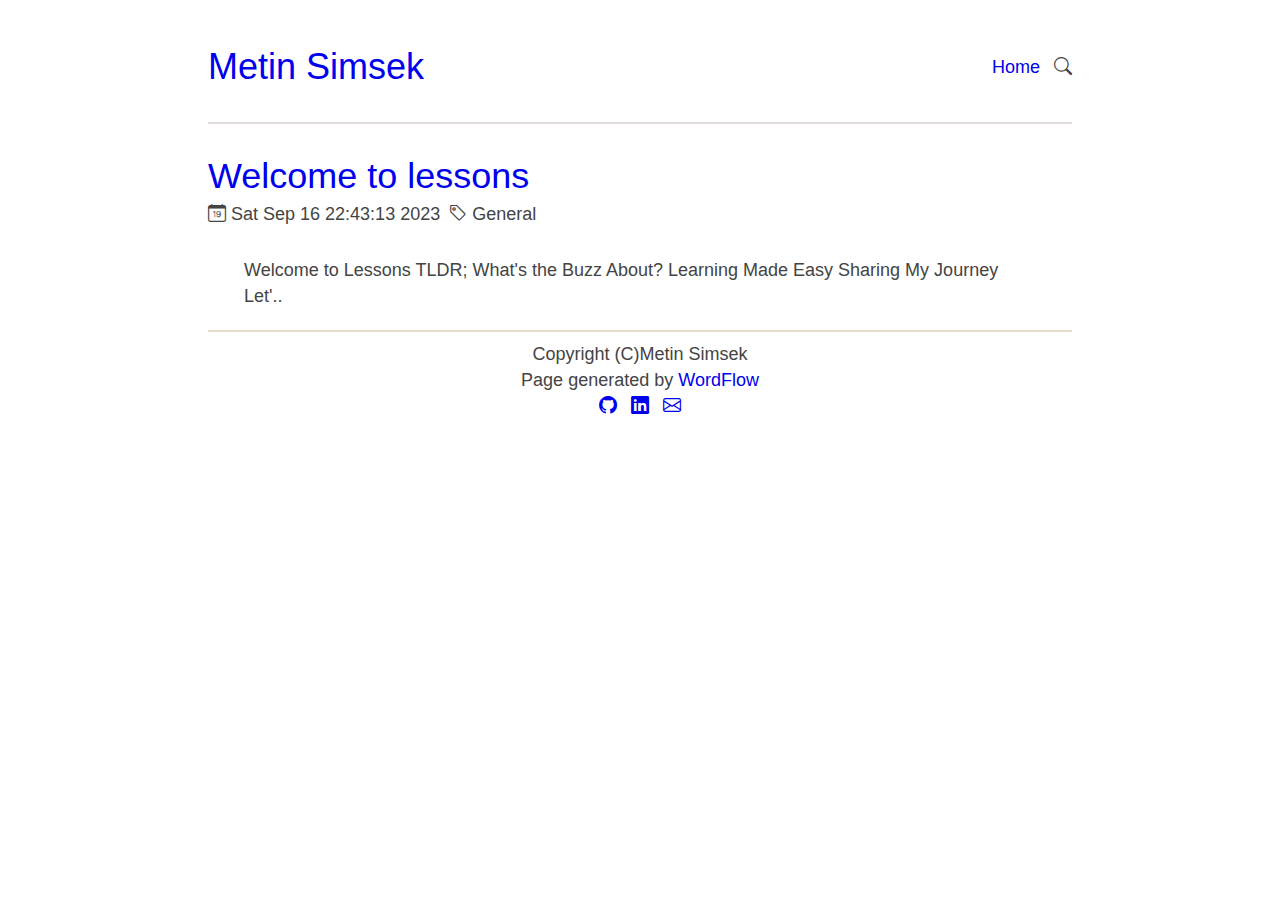
<file: index.html>
<html lang="en">
<head>
    <!-- This page is generated by WordFlow -->
    <!-- Copyright (C) devsimsek, WordFlow -->
    <!-- github.com/devsimsek/WordFlow -->
    <!-- Theme: DarkLog by devsimsek -->

    <title>Home - devsimsek's Lessons</title>

    <!-- Meta Tags -->
    <meta name="title" content="devsimsek">
    <meta name="description"
          content="[[description]]">
    <meta name="keywords"
          content="[[keywords]]">
    <meta name="robots" content="index, follow">
    <meta http-equiv="Content-Type" content="text/html; charset=utf-8">
    <meta name="language" content="English">
    <meta name="revisit-after" content="5 days">
    <meta name="author" content="Metin Simsek">
    <meta name="generator" content="WordFlow v1.0">

    <!-- OpenGraph -->
    <meta property="og:title" content="devsimsek">
    <meta property="og:type" content="website">
    <meta property="og:description"
          content="[[description]]">
    <meta property="og:type" content="article">
    <meta property="og:locale" content="en_GB">

    <!--Favicon-->
    <!--<link rel="shortcut icon" href="images/favicon.png" type="image/x-icon">-->
    <!--<link rel="icon" href="images/favicon.png" type="image/x-icon">-->

    <!-- Application CSS -->
    <link rel="stylesheet" href="/public/assets/css/app.css">
    <!-- Icons -->
    <link rel="stylesheet" href="https://cdn.jsdelivr.net/npm/bootstrap-icons@1.10.3/font/bootstrap-icons.css">
</head>
<body>
<header>
    <div class="heading">
        <a href="/" class="h1">Metin Simsek</a>
        <ul>
            <li>
                <a href="/">Home</a>
            </li>
            <li>
                <span onclick="search()"><i class="bi bi-search"></i></span>
            </li>
        </ul>
    </div>
</header>
<div id="search-result-container"></div>
<main>
    <article> <section class="post-info"> <h3 id="post-title" class="post-heading"><a href="/post/welcome-to-lessons.html">Welcome to lessons</a></h3> <div class="flex-inline"> <span class="date"><i class="bi bi-calendar-date"></i> Sat Sep 16 22:43:13 2023</span> <span class="category"><i class="bi bi-tag"></i> General</span> </div> </section> <section class="post">  
 
  Welcome to Lessons  
  TLDR;  
  What's the Buzz About?  
  Learning Made Easy  
  Sharing My Journey  
 
 
  Let'.. </section> </article>
</main>
<footer>
    <span>Copyright (C)Metin Simsek <br> Page generated by <a href="https://github.com/devsimsek/WordFlow">WordFlow</a></span>
    <ul>
        <li>
            <a href="https://github.com/devsimsek"><i class="bi bi-github"></i></a>
        </li>
        <li>
            <a href="https://linkedin.com/in/devsimsek"><i class="bi bi-linkedin"></i></a>
        </li>
        <li>
            <a href="mailto:devsimsek@outlook.com"><i class="bi bi-envelope"></i></a>
        </li>
    </ul>
</footer>
<script src="/public/assets/js/wf.js"></script>
</body>
</html>
</file>
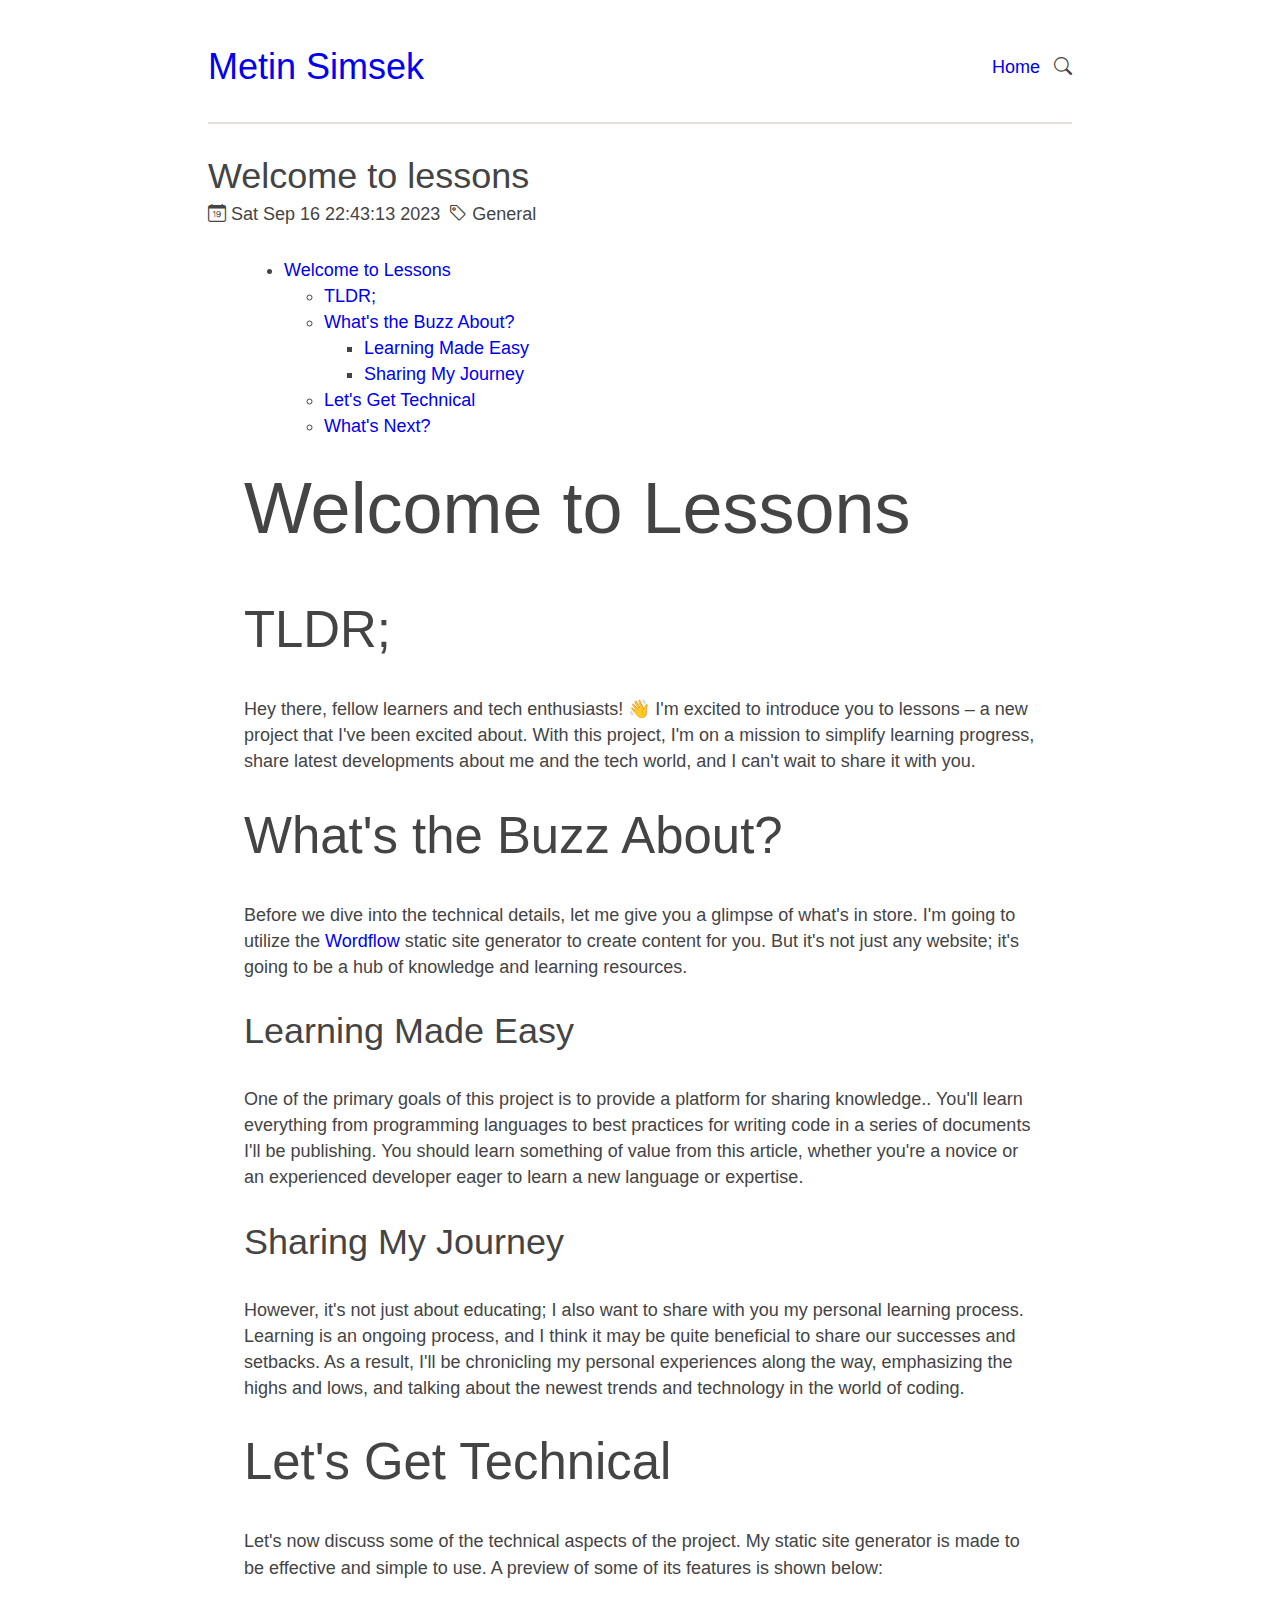
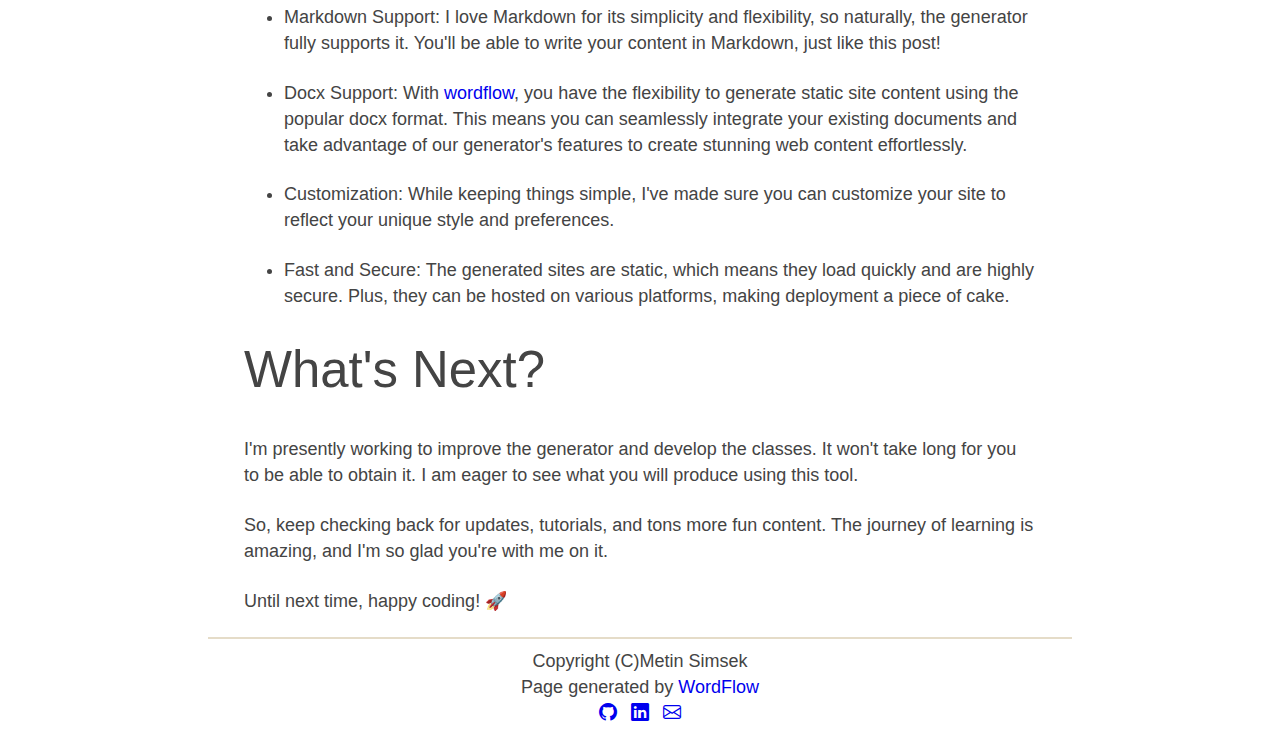
<file: post/welcome-to-lessons.html>
<html>
<head>
    <!-- This page is generated by WordFlow -->
    <!-- Copyright (C) devsimsek, WordFlow -->
    <!-- github.com/devsimsek/WordFlow -->
    <!-- Theme: DarkLog by devsimsek -->

    <title>Welcome to lessons by devsimsek</title>

    <!-- Meta Tags -->
    <meta name="title" content="Welcome to lessons by devsimsek">
    <meta name="description"
          content="[[description]]">
    <meta name="keywords"
          content="[[keywords]]">
    <meta name="robots" content="index, follow">
    <meta http-equiv="Content-Type" content="text/html; charset=utf-8">
    <meta name="language" content="English">
    <meta name="revisit-after" content="5 days">
    <meta name="author" content="Metin Simsek">
    <meta name="generator" content="WordFlow v1.0">

    <!-- OpenGraph -->
    <meta property="og:title" content="Welcome to lessons by devsimsek">
    <meta property="og:type" content="website">
    <meta property="og:description"
          content="[[description]]">
    <meta property="og:type" content="article">
    <meta property="og:locale" content="en_GB">

    <!--Favicon-->
    <!--<link rel="shortcut icon" href="images/favicon.png" type="image/x-icon">-->
    <!--<link rel="icon" href="images/favicon.png" type="image/x-icon">-->

    <!-- Application CSS -->
    <link rel="stylesheet" href="/public/assets/css/app.css">
    <!-- Icons -->
    <link rel="stylesheet" href="https://cdn.jsdelivr.net/npm/bootstrap-icons@1.10.3/font/bootstrap-icons.css">
</head>
<body>
<header>
    <div class="heading">
        <a href="/" class="h1">Metin Simsek</a>
        <ul>
            <li>
                <a href="/">Home</a>
            </li>
            <li>
                <span onclick="search()"><i class="bi bi-search"></i></span>
            </li>
        </ul>
    </div>
</header>
<main>
    <div id="search-result-container"></div>
    <section class="post-info">
        <h3 id="post-title" class="post-heading">Welcome to lessons</h3>
        <div class="flex-inline">
            <span class="date"><i class="bi bi-calendar-date"></i> Sat Sep 16 22:43:13 2023</span>
            <span class="category"><i class="bi bi-tag"></i> General</span>
        </div>
    </section>
    <article class="post">
        <div class="toc">
<ul>
<li><a href="#welcome-to-lessons">Welcome to Lessons</a><ul>
<li><a href="#tldr">TLDR;</a></li>
<li><a href="#whats-the-buzz-about">What's the Buzz About?</a><ul>
<li><a href="#learning-made-easy">Learning Made Easy</a></li>
<li><a href="#sharing-my-journey">Sharing My Journey</a></li>
</ul>
</li>
<li><a href="#lets-get-technical">Let's Get Technical</a></li>
<li><a href="#whats-next">What's Next?</a></li>
</ul>
</li>
</ul>
</div>
<h1 id="welcome-to-lessons">Welcome to Lessons</h1>
<h2 id="tldr">TLDR;</h2>
<p>Hey there, fellow learners and tech enthusiasts! 👋 I'm excited to introduce you to lessons – a new project that I've been excited about. With this project, I'm on a mission to simplify learning progress, share latest developments about me and the tech world, and I can't wait to share it with you.</p>
<h2 id="whats-the-buzz-about">What's the Buzz About?</h2>
<p>Before we dive into the technical details, let me give you a glimpse of what's in store. I'm going to utilize the <a href="https://github.com/devsimsek/wordflow">Wordflow</a> static site generator to create content for you. But it's not just any website; it's going to be a hub of knowledge and learning resources.</p>
<h3 id="learning-made-easy">Learning Made Easy</h3>
<p>One of the primary goals of this project is to provide a platform for sharing knowledge.. You'll learn everything from programming languages to best practices for writing code in a series of documents I'll be publishing. You should learn something of value from this article, whether you're a novice or an experienced developer eager to learn a new language or expertise.</p>
<h3 id="sharing-my-journey">Sharing My Journey</h3>
<p>However, it's not just about educating; I also want to share with you my personal learning process. Learning is an ongoing process, and I think it may be quite beneficial to share our successes and setbacks. As a result, I'll be chronicling my personal experiences along the way, emphasizing the highs and lows, and talking about the newest trends and technology in the world of coding.</p>
<h2 id="lets-get-technical">Let's Get Technical</h2>
<p>Let's now discuss some of the technical aspects of the project. My static site generator is made to be effective and simple to use. A preview of some of its features is shown below:</p>
<ul>
<li>
<p><strong>Markdown Support:</strong> I love Markdown for its simplicity and flexibility, so naturally, the generator fully supports it. You'll be able to write your content in Markdown, just like this post!</p>
</li>
<li>
<p><strong>Docx Support:</strong> With <a href="https://github.com/devsimsek/wordflow">wordflow</a>, you have the flexibility to generate static site content using the popular docx format. This means you can seamlessly integrate your existing documents and take advantage of our generator's features to create stunning web content effortlessly.</p>
</li>
<li>
<p><strong>Customization:</strong> While keeping things simple, I've made sure you can customize your site to reflect your unique style and preferences.</p>
</li>
<li>
<p><strong>Fast and Secure:</strong> The generated sites are static, which means they load quickly and are highly secure. Plus, they can be hosted on various platforms, making deployment a piece of cake.</p>
</li>
</ul>
<h2 id="whats-next">What's Next?</h2>
<p>I'm presently working to improve the generator and develop the classes. It won't take long for you to be able to obtain it. I am eager to see what you will produce using this tool.</p>
<p>So, keep checking back for updates, tutorials, and tons more fun content. The journey of learning is amazing, and I'm so glad you're with me on it.</p>
<p>Until next time, happy coding! 🚀</p>
    </article>
</main>
<footer>
    <span>Copyright (C)Metin Simsek <br> Page generated by <a
            href="https://github.com/devsimsek/WordFlow">WordFlow</a></span>
    <ul>
        <li>
            <a href="https://github.com/devsimsek"><i class="bi bi-github"></i></a>
        </li>
        <li>
            <a href="https://linkedin.com/in/devsimsek"><i class="bi bi-linkedin"></i></a>
        </li>
        <li>
            <a href="mailto:devsimsek@outlook.com"><i class="bi bi-envelope"></i></a>
        </li>
    </ul>
</footer>
<script src="/public/assets/js/wf.js"></script>
</body>
</html>
</file>
<file: public/assets/css/app.css>
@media only screen and (max-width: 600px) {
    body {
        padding: .5rem !important;
        margin: .5rem !important;
    }
}

@media screen and (prefers-color-scheme: dark) {
    body {
        background-color: #444;
        color: white;
    }

    * {
        color: white;
    }

    pre,
    code {
        color: #444 !important;
    }
}

@media print {
    *,
    *:before,
    *:after {
        background: transparent !important;
        color: #000 !important;
        box-shadow: none !important;
        text-shadow: none !important;
    }

    a[href]:after {
        content: " (" attr(href) ")";
    }

    abbr[title]:after {
        content: " (" attr(title) ")";
    }

    a[href^="#"]:after,
    a[href^="javascript:"]:after {
        content: "";
    }

    pre,
    blockquote {
        border: 1px solid #999;
        page-break-inside: avoid;
    }

    thead {
        display: table-header-group;
    }

    tr,
    img {
        page-break-inside: avoid;
    }

    img {
        max-width: 100% !important;
    }

    p,
    h2,
    h3 {
        orphans: 3;
        widows: 3;
    }

    h2,
    h3 {
        page-break-after: avoid;
    }
}

pre,
code {
    font-family: Menlo, Monaco, "Courier New", monospace;
}

pre {
    padding: .5rem;
    line-height: 1.25;
    overflow-x: scroll;
}

.no-decoration {
    text-decoration: none;
}

html {
    font-size: 12px;
}

@media screen and (min-width: 32rem) and (max-width: 48rem) {
    html {
        font-size: 15px;
    }
}

@media screen and (min-width: 48rem) {
    html {
        font-size: 16px;
    }
}

body {
    line-height: 1.85;
}

p {
    font-size: 1rem;
    margin-bottom: 1.3rem;
}

h1,
h2,
h3,
h4 {
    margin: 1.414rem 0 .5rem;
    font-weight: inherit;
    line-height: 1.42;
}

h1 {
    margin-top: 0;
    font-size: 3.998rem;
}

h2 {
    font-size: 2.827rem;
}

h3 {
    font-size: 1.999rem;
}

h4 {
    font-size: 1.414rem;
}

h5 {
    font-size: 1.121rem;
}

h6 {
    font-size: .88rem;
}

small {
    font-size: .707em;
}

img,
canvas,
iframe,
video,
svg,
select,
textarea {
    max-width: 100%;
}

@import url(http://fonts.googleapis.com/css?family=Open+Sans+Condensed:300,300italic,700);

@import url(http://fonts.googleapis.com/css?family=Arimo:700,700italic);

html {
    font-size: 18px;
    max-width: 100%;
}

body {
    color: #444;
    font-family: 'Open Sans Condensed', sans-serif;
    font-weight: 300;
    margin: 0 auto;
    max-width: 48rem;
    line-height: 1.45;
    padding: .25rem;
}

h1,
.h1,
h2,
.h2,
h3,
.h3,
h4,
.h4,
h5,
.h5,
h6,
.h6 {
    font-family: Arimo, Helvetica, sans-serif;
}

h1,
.h1,
h2,
.h2,
h3,
.h3 {
    margin-bottom: 1.15rem;
    padding-bottom: .5rem;
}

.h1 {
    font-size: 2em;
}

.h2 {
    font-size: 1.5em;
}

.h3 {
    font-size: 1.17em;
}

.h4 {
    font-size: 1em;
}

.h5 {
    font-size: .83em;
}

.h6 {
    font-size: .67em;
}

a {
    text-decoration: none;
}

blockquote {
    border-left: 8px solid #fafafa;
    padding: 1rem;
}

pre,
code {
    background-color: #fafafa;
}

/* Custom styles */

.heading {
    display: flex;
    justify-content: space-between;
    align-items: center;
    text-align: unset;
    margin-bottom: 1.15rem;
    padding-bottom: .5rem;
}

.heading .h1 {
    border-bottom: unset;
    margin-bottom: unset;
    padding-bottom: unset;
}

header {
    margin-top: 2rem;
    border-bottom: 2px solid rgb(229, 220, 220);
}

header ul {
    list-style-type: none;
    margin: 0;
    padding: 0;
}

header ul li {
    display: inline;
}

header ul li:not(:first-child) {
    margin-left: .5rem;
}

li:hover a, li:hover span {
    cursor: pointer;
    border-bottom: 2px solid rgb(229, 220, 200);
}

a:hover {
    cursor: pointer;
    border-bottom: 2px solid rgb(229, 220, 200);
}

footer {
    margin-top: 1.15rem;
    padding-top: .5rem;
    border-top: 2px solid rgb(229, 220, 200);
    text-align: center;
}

footer ul {
    list-style-type: none;
    margin: 0;
    padding: 0;
}

footer ul li {
    display: inline;
}

footer ul li:not(:first-child) {
    margin-left: .5rem;
}

.flex-inline {
    display: flex;
    align-items: center;
    gap: .5rem;
}

.post {
    margin-right: 2rem;
    margin-left: 2rem;
}

.post-info {
    margin-bottom: 1.15rem;
    padding-bottom: .5rem;
}

.post-heading {
    border-bottom: unset;
    padding-bottom: unset;
    margin-bottom: unset;
    text-align: unset;
}
</file>
